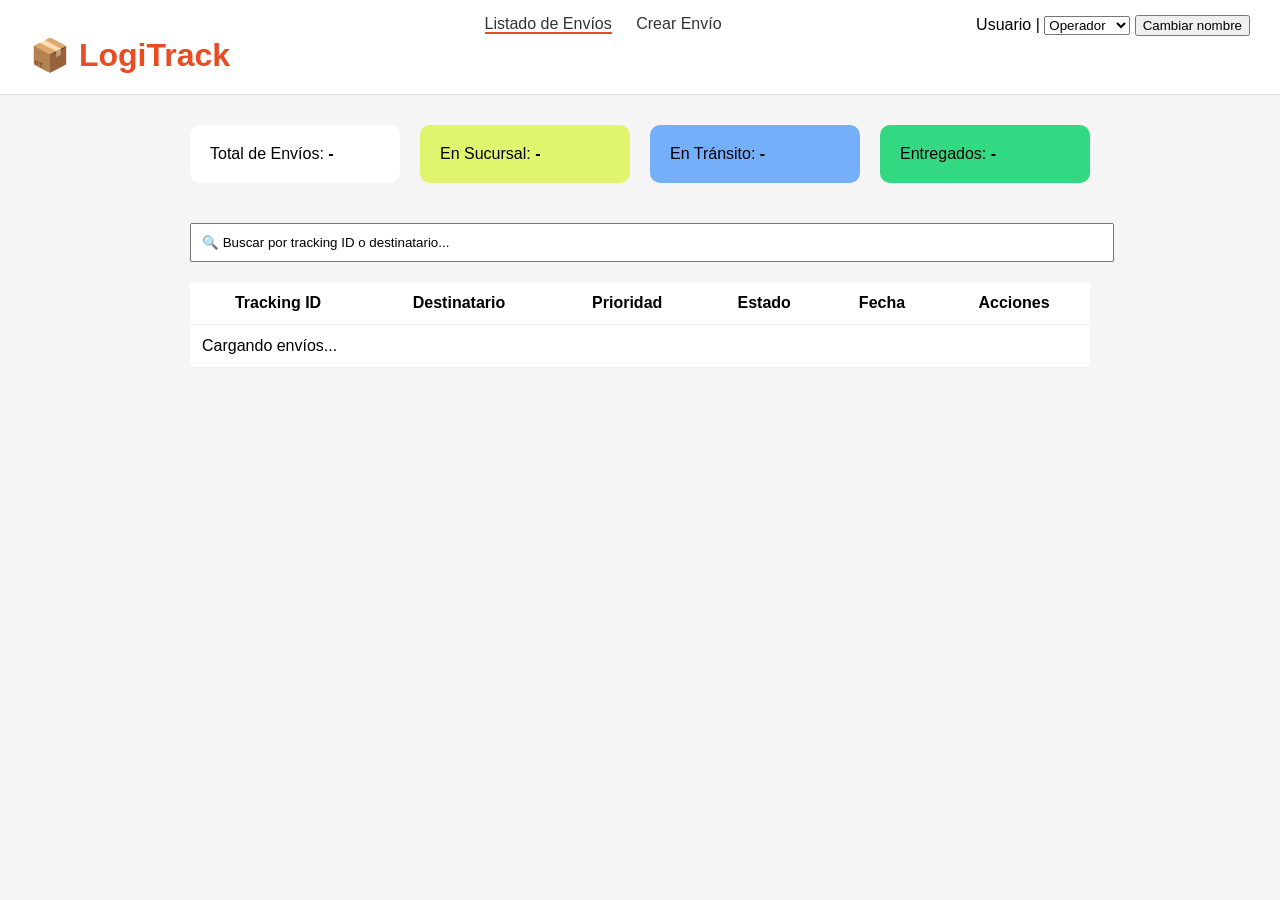
<file: src/frontend/index.html>
<!DOCTYPE html>
<html lang="es">
<head>
  <meta charset="UTF-8">
  <meta name="viewport" content="width=device-width, initial-scale=1.0">
  <title>LogiTrack</title>
  <link rel="stylesheet" href="css/styles.css">
</head>
<body>

<header class="navbar">
  <h1 class="logo">📦 LogiTrack</h1>

  <nav>
    <a class="active">Listado de Envíos</a>
    <a href="crear.html">Crear Envío</a>
  </nav>

  <div class="user">
    <span id="nombreUsuario">Usuario</span> |
    <select id="rol">
      <option value="operador">Operador</option>
      <option value="supervisor">Supervisor</option>
    </select>

    <button id="cambiarUsuario">Cambiar nombre</button>
  </div>
</header>

<main class="container">

  <!-- Cards dinámicas -->
  <section class="cards">
    <div class="card">Total de Envíos: <b id="totalEnvios">-</b></div>
    <div class="card warning">En Sucursal: <b id="enSucursal">-</b></div>
    <div class="card info">En Tránsito: <b id="enTransito">-</b></div>
    <div class="card success">Entregados: <b id="entregados">-</b></div>
  </section>

  <!-- Buscador -->
  <div class="search-container">
    <input 
      type="text"
      id="buscador"
      class="search" 
      placeholder="🔍 Buscar por tracking ID o destinatario..."
      autocomplete="off"
    >
  </div>

  <!-- Tabla -->
  <table>
    <thead>
      <tr>
        <th>Tracking ID</th>
        <th>Destinatario</th>
        <th>Prioridad</th>
        <th>Estado</th>
        <th>Fecha</th>
        <th>Acciones</th>
      </tr>
    </thead>

    <tbody>
      <tr>
        <td colspan="6">Cargando envíos...</td>
      </tr>
    </tbody>
  </table>

</main>

<script src="app.js"></script>
<script src="index.js" defer></script>

</body>
</html>
</file>
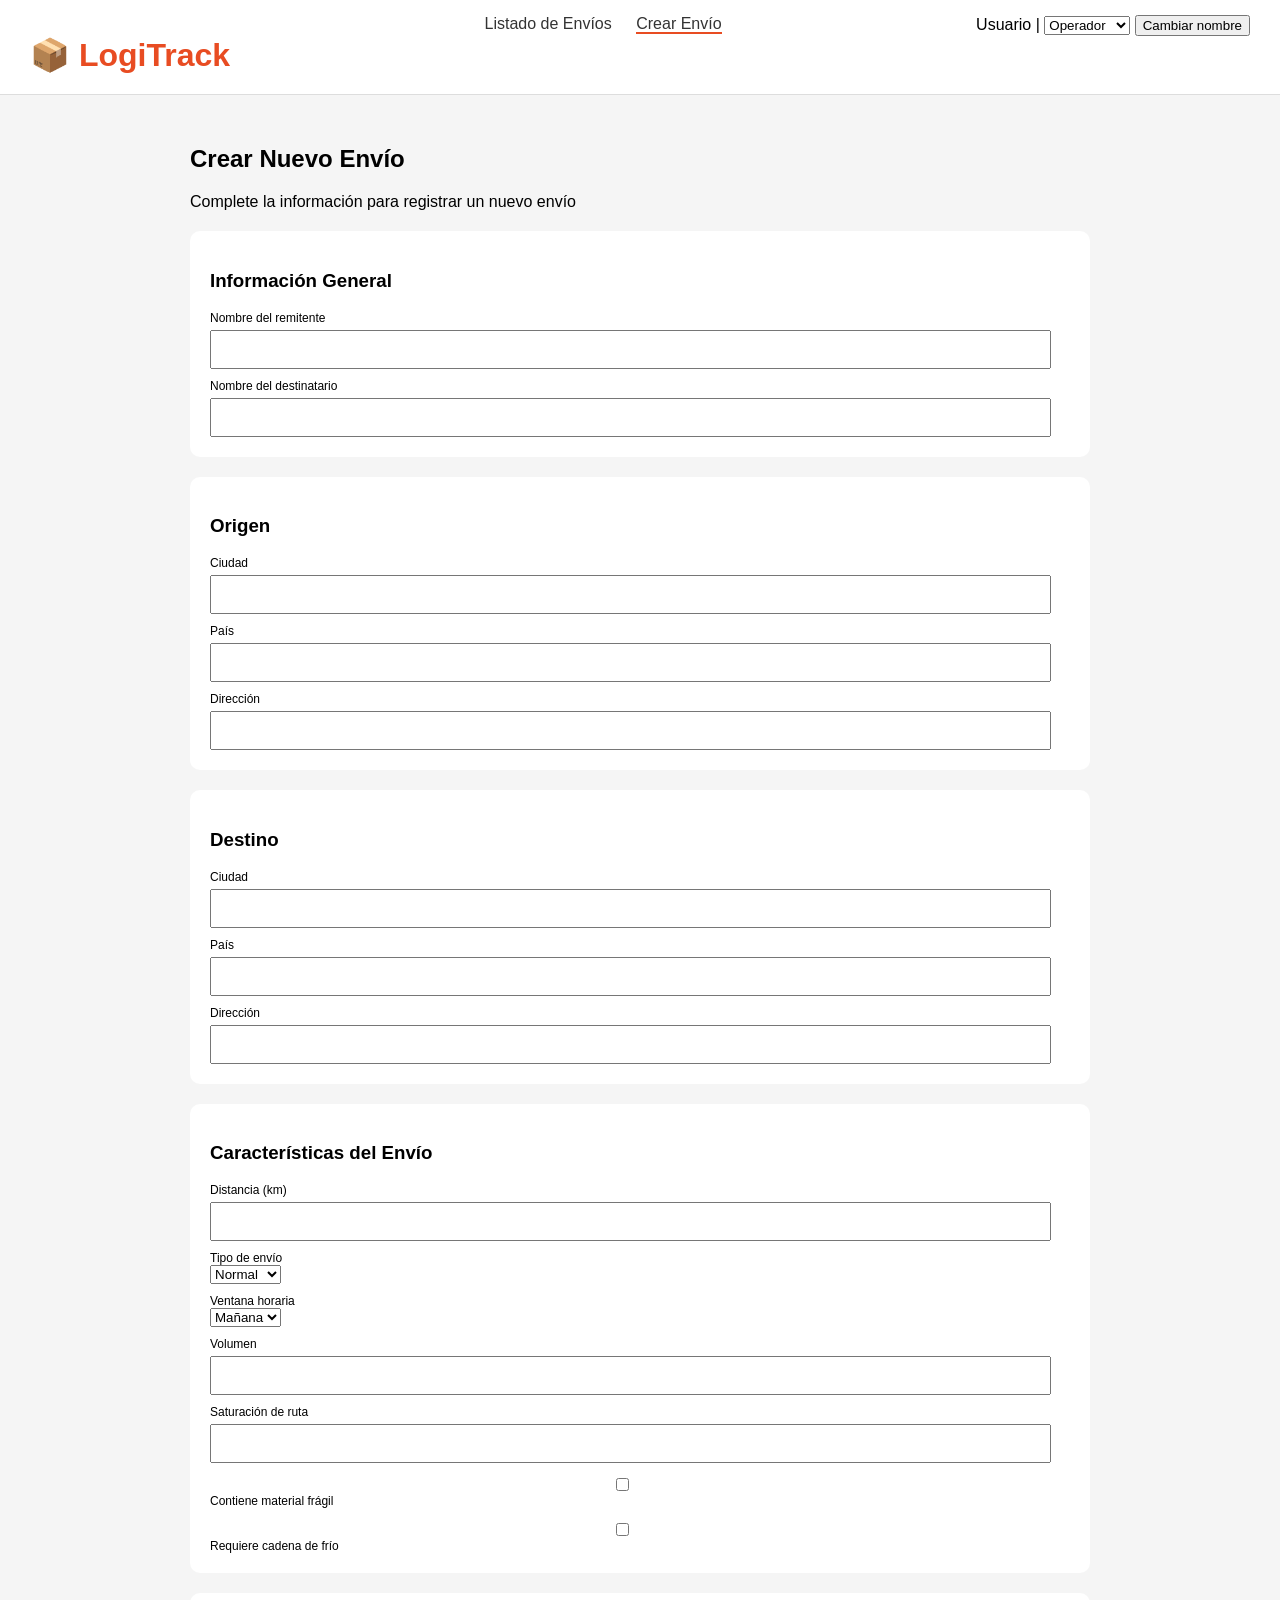
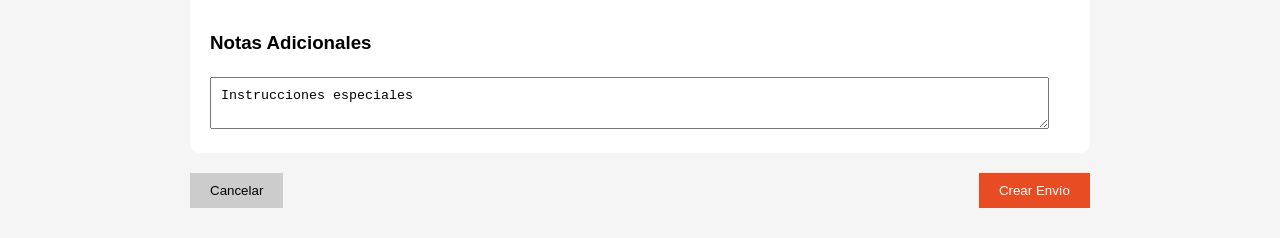
<file: src/frontend/crear.html>
<!DOCTYPE html>
<html lang="es">
<head>
  <meta charset="UTF-8">
  <title>Crear Envío</title>
  <link rel="stylesheet" href="css/styles.css">
</head>
<body>

<header class="navbar">
  <h1 class="logo">📦 LogiTrack</h1>

  <nav>
    <a href="index.html">Listado de Envíos</a>
    <a class="active">Crear Envío</a>
  </nav>

  <div class="user">
    <span id="nombreUsuario">Usuario</span> |
    <select id="rol">
      <option value="operador">Operador</option>
      <option value="supervisor">Supervisor</option>
    </select>

    <button id="cambiarUsuario">Cambiar nombre</button>
  </div>
</header>

<main class="container">

  <h2>Crear Nuevo Envío</h2>
  <p class="subtitle">Complete la información para registrar un nuevo envío</p>

  <form id="form-envio">

    <!-- INFORMACIÓN GENERAL -->
    <div class="card-form">
      <h3>Información General</h3>

      <label for="remitente">Nombre del remitente</label>
      <input type="text" id="remitente" name="remitente" required>

      <label for="destinatario">Nombre del destinatario</label>
      <input type="text" id="destinatario" name="destinatario" required>
    </div>

    <!-- ORIGEN -->
    <div class="card-form">
      <h3>Origen</h3>

      <label for="ciudadOrigen">Ciudad</label>
      <input type="text" id="ciudadOrigen" name="ciudadOrigen" required>

      <label for="paisOrigen">País</label>
      <input type="text" id="paisOrigen" name="paisOrigen" required>

      <label for="direccionOrigen">Dirección</label>
      <input type="text" id="direccionOrigen" name="direccionOrigen" required>
    </div>

    <!-- DESTINO -->
    <div class="card-form">
      <h3>Destino</h3>

      <label for="ciudadDestino">Ciudad</label>
      <input type="text" id="ciudadDestino" name="ciudadDestino" required>

      <label for="paisDestino">País</label>
      <input type="text" id="paisDestino" name="paisDestino" required>

      <label for="direccionDestino">Dirección</label>
      <input type="text" id="direccionDestino" name="direccionDestino" required>
    </div>

    <!-- CARACTERÍSTICAS DEL ENVÍO -->
    <div class="card-form">
      <h3>Características del Envío</h3>

      <label for="distanciaKm">Distancia (km)</label>
      <input type="number" id="distanciaKm" name="distanciaKm" step="0.1" required>

      <label for="tipoEnvio">Tipo de envío</label>
      <select id="tipoEnvio" name="tipoEnvio">
        <option value="normal">Normal</option>
        <option value="express">Express</option>
      </select>

      <label for="ventanaHoraria">Ventana horaria</label>
      <select id="ventanaHoraria" name="ventanaHoraria">
        <option value="mañana">Mañana</option>
        <option value="tarde">Tarde</option>
        <option value="noche">Noche</option>
      </select>

      <label for="volumen">Volumen</label>
      <input type="number" id="volumen" name="volumen" step="0.1" required>

      <label for="saturacionRuta">Saturación de ruta</label>
      <input type="number" id="saturacionRuta" name="saturacionRuta" step="0.1" min="0" max="1" required>

      <label>
        <input type="checkbox" id="fragil" name="fragil">
        Contiene material frágil
      </label>

      <label>
        <input type="checkbox" id="frio" name="frio">
        Requiere cadena de frío
      </label>
    </div>

    <!-- NOTAS -->
    <div class="card-form">
      <h3>Notas Adicionales</h3>
      <textarea id="notas" name="notas" placeholder="Instrucciones especiales"></textarea>
    </div>

    <!-- BOTONES -->
    <div class="botones">

      <button type="button" class="btn-cancelar" onclick="window.location.href='index.html'">
        Cancelar
      </button>

      <button type="submit" class="btn-crear">
        Crear Envío
      </button>

    </div>

  </form>

</main>

<script src="app.js"></script>

</body>
</html>
</file>
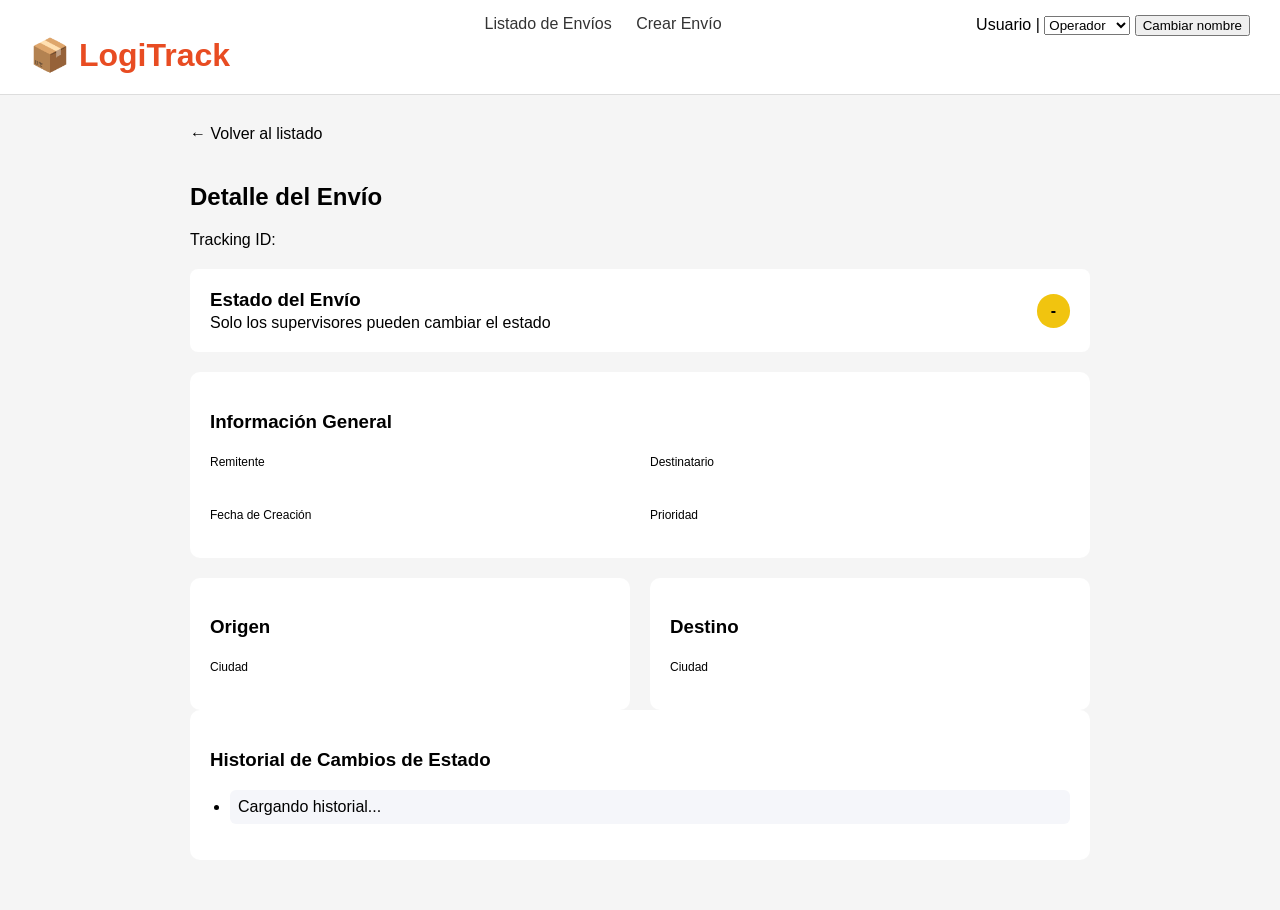
<file: src/frontend/detalle.html>
<!DOCTYPE html>
<html lang="es">
<head>
<meta charset="UTF-8">
<title>Detalle del Envío</title>
<link rel="stylesheet" href="css/styles.css">
</head>

<body>

<header class="navbar">
  <h1 class="logo">📦 LogiTrack</h1>

  <nav>
    <a href="index.html">Listado de Envíos</a>
    <a href="crear.html">Crear Envío</a>
  </nav>

  <div class="user">
    <span id="nombreUsuario">Usuario</span> |
    <select id="rol">
      <option value="operador">Operador</option>
      <option value="supervisor">Supervisor</option>
    </select>

    <button id="cambiarUsuario">Cambiar nombre</button>
  </div>
</header>

<main class="container">

<a href="index.html" class="volver">← Volver al listado</a>

<h2>Detalle del Envío</h2>
<p class="tracking">Tracking ID: <span id="tracking"></span></p>

<!-- Estado -->
<div class="estado">
  <div>
    <h3>Estado del Envío</h3>
    <p class="subtitle">Solo los supervisores pueden cambiar el estado</p>
  </div>

  <span id="estado" class="badge">-</span>
</div>

<!-- BOTONES SUPERVISOR -->
<div id="accionesSupervisor" style="margin: 15px 0;"></div>

<!-- Información General -->
<div class="card">
  <h3>Información General</h3>

  <div class="grid2">

    <div>
      <label>Remitente</label>
      <p id="remitente"></p>
    </div>

    <div>
      <label>Destinatario</label>
      <p id="destinatario"></p>
    </div>

    <div>
      <label>Fecha de Creación</label>
      <p id="fecha"></p>
    </div>

    <div>
      <label>Prioridad</label>
      <p id="prioridad"></p>
    </div>

  </div>
</div>

<!-- Origen y Destino -->
<div class="grid2">

  <div class="card">
    <h3>Origen</h3>

    <label>Ciudad</label>
    <p id="ciudadOrigen"></p>

  </div>

  <div class="card">
    <h3>Destino</h3>

    <label>Ciudad</label>
    <p id="ciudadDestino"></p>

  </div>

</div>

<!-- Historial -->
<div class="card">

  <h3>Historial de Cambios de Estado</h3>

  <ul id="historial">
    <li>Cargando historial...</li>
  </ul>

</div>

</main>

<script src="app.js"></script>
<script src="detalle.js"></script>

</body>
</html>
</file>
<file: src/frontend/css/styles.css>
/* =========================
   🔹 ESTILOS GENERALES
========================= */

body {
  font-family: Arial, Helvetica, sans-serif;
  margin: 0;
  background: #f5f5f5;
}

.container {
  width: 900px;
  margin: auto;
  padding: 30px;
}

.subtitle {
  color: black;
  margin-bottom: 20px;
}

hr {
  margin: 20px 0;
}

h1 {
  margin-bottom: 5px;
}

p {
  margin-top: 3px;
  margin-bottom: 15px;
}

label {
  font-size: 12px;
  color: black;
}

/* =========================
   🔹 NAVBAR
========================= */

.navbar {
  display: flex;
  justify-content: space-between;
  padding: 15px 30px;
  background: white;
  border-bottom: 1px solid #ddd;
}

.logo {
  color: rgb(232, 76, 34);
}

nav a {
  margin: 0 10px;
  text-decoration: none;
  color: #333;
}

nav .active {
  border-bottom: 2px solid rgb(232, 76, 34);
}

/* =========================
   🔹 PANTALLA INDEX (LISTADO)
========================= */

.cards {
  display: flex;
  gap: 20px;
  margin-bottom: 20px;
}

.card {
  flex: 1;
  padding: 20px;
  background: white;
  border-radius: 10px;
  margin-bottom: 20px;
}

.warning {
  background: #e0f56d;
}

.info {
  background: #75affa;
}

.success {
  background: #32d882;
}

.search {
  width: 100%;
  padding: 10px;
  margin-bottom: 20px;
}

.search::placeholder {
  color: black;
}

table {
  width: 100%;
  background: white;
  border-collapse: collapse;
}

th, td {
  padding: 12px;
  border-bottom: 1px solid #eee;
}

.link {
  color: blue;
}

.badge {
  background: #f1c40f;
  padding: 8px 14px;
  border-radius: 20px;
  font-weight: bold;
}

/* =========================
   🔹 DETALLE DE ENVÍO
========================= */

.tracking {
  color: black;
  margin-bottom: 20px;
}

.volver {
  text-decoration: none;
  color: black;
  display: inline-block;
  margin-bottom: 20px;
}

.estado {
  display: flex;
  justify-content: space-between;
  align-items: center;
  background: white;
  padding: 20px;
  border-radius: 8px;
  margin-bottom: 20px;
}

.estado h3 {
  margin: 0;
}

.estado p {
  margin: 3px 0 0 0;
}

.grid2 {
  display: grid;
  grid-template-columns: 1fr 1fr;
  gap: 20px;
}

.grid2 .card {
  margin-bottom: 0;
}

ul {
  padding-left: 20px;
}

li {
  margin-bottom: 5px;
}

#historial {
  margin-top: 10px;
}

#historial li {
  background: #f5f6fa;
  padding: 8px;
  border-radius: 6px;
  margin-bottom: 8px;
}

/* =========================
   🔹 CREAR ENVÍO
========================= */

.card-form {
  background: white;
  padding: 20px;
  border-radius: 10px;
  margin-bottom: 20px;
}

.card-form label {
  display: block;
  margin-top: 10px;
}

.card-form input,
.card-form textarea {
  width: 95%;
  padding: 10px;
  margin-top: 5px;
}

.card-form textarea::placeholder {
  color: black;
}

.botones {
  display: flex;
  justify-content: space-between;
  margin-top: 20px;
}

.btn-cancelar {
  background: #ccc;
  border: none;
  padding: 10px 20px;
  cursor: pointer;
}

.btn-crear {
  background: rgb(232, 76, 34);
  color: white;
  border: none;
  padding: 10px 20px;
  cursor: pointer;
}
</file>
